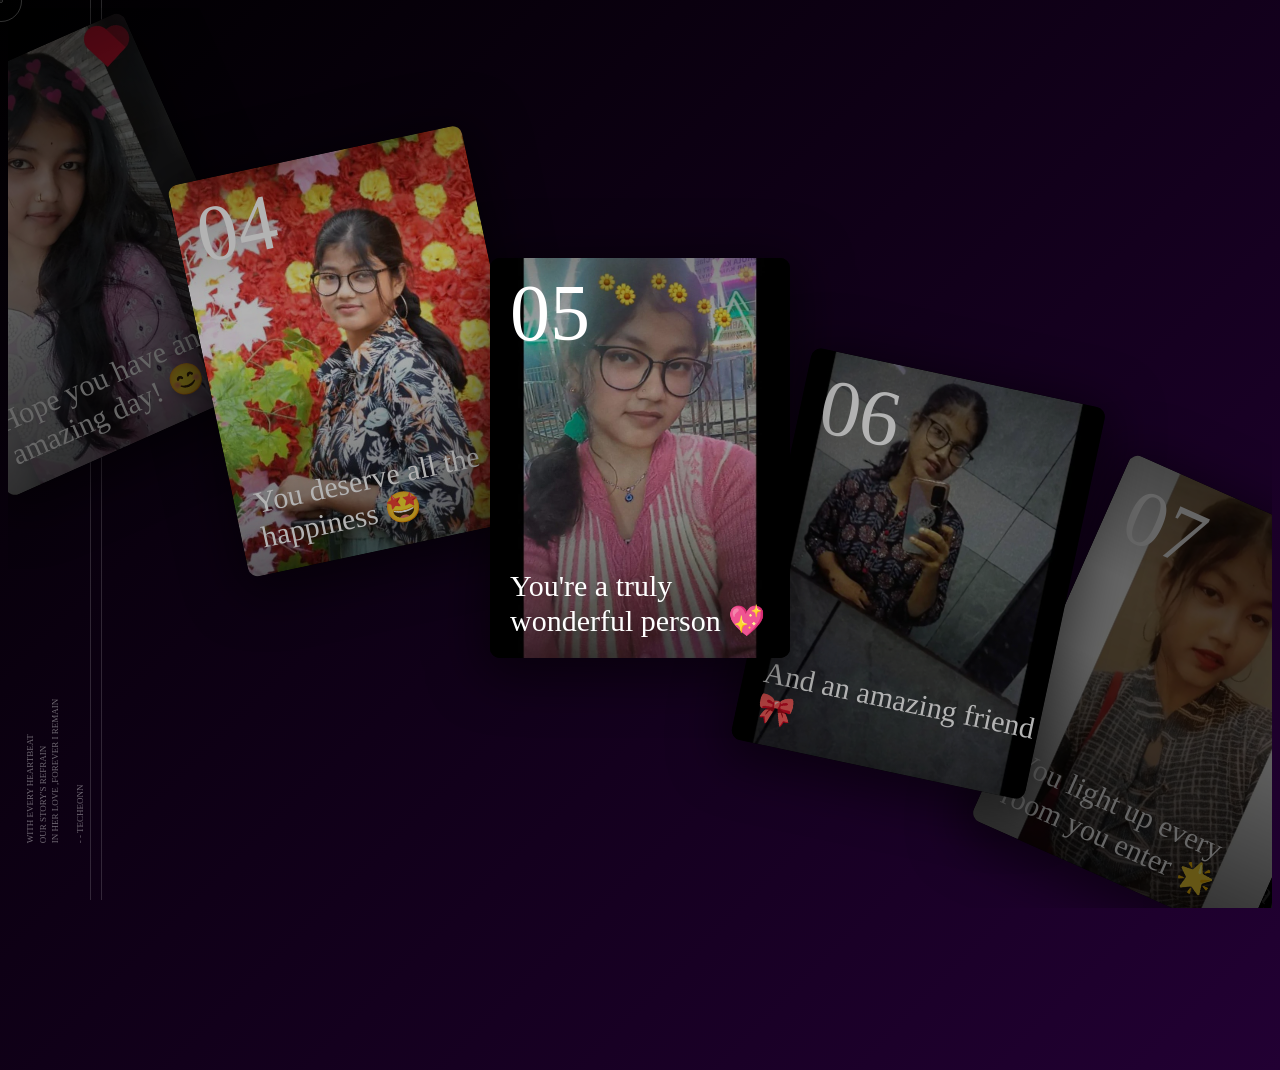
<file: index.html>
<!DOCTYPE html>
<html lang="en">
<head>
    <meta charset="UTF-8">
    <meta name="viewport" content="width=device-width, initial-scale=1.0">
    <title>Happy Birthday Koyel 😊</title>
    <link rel="stylesheet" href="app.css">
    <style>
      .heart {
          width: 10px;
          height: 10px;
          position: absolute;
          background: red;
          transform: rotate(-45deg);
          animation: move 2s linear infinite, fade 2s linear infinite;
          pointer-events: none;
      }
      .heart::before,
      .heart::after {
          content: "";
          width: 10px;
          height: 10px;
          border-radius: 50%;
          background: red;
          position: absolute;
      }
      .heart::before {
          top: -5px;
          left: 0;
      }
      .heart::after {
          left: 5px;
          top: 0;
      }
      @keyframes move {
          0% { transform: translateY(0) rotate(-45deg); }
          100% { transform: translateY(-100px) rotate(-45deg); }
      }
      @keyframes fade {
          0% { opacity: 1; }
          100% { opacity: 0; }
      }
  </style>
</head>

<body>
    <div class="carousel">
        <div class="carousel-item">
            <div class="carousel-box">
                <div class="title">Hi Koyel 👋</div>
                <img src=".\koyel1.enc"/>
                <div class="num">01</div>
            </div>
        </div>

        <div class="carousel-item">
            <div class="carousel-box">
                <div class="title">Happy 18th Birthday 🎉</div>
                <img src=".\koyel2.jpeg"/>
                <div class="num">02</div>
            </div>
        </div>

        <div class="carousel-item">
            <div class="carousel-box">
                <div class="title">Hope you have an amazing day! 😊</div>
                <div class="num">03</div>
                <img src=".\koyel3.jpeg"/>
            </div>
        </div>

        <div class="carousel-item">
            <div class="carousel-box">
                <div class="title">You deserve all the happiness 🤩</div>
                <div class="num">04</div>
                <img src=".\koyel4.jpeg"/>
            </div>
        </div>

        <div class="carousel-item">
            <div class="carousel-box">
                <div class="title">You're a truly wonderful person 💖</div>
                <div class="num">05</div>
                <img src=".\koyel5.jpeg"/>
            </div>
        </div>

        <div class="carousel-item">
            <div class="carousel-box">
                <div class="title">And an amazing friend 🎀</div>
                <div class="num">06</div>
                <img src=".\koyel6.jpeg"/>
            </div>
        </div>

        <div class="carousel-item">
            <div class="carousel-box">
                <div class="title">You light up every room you enter 🌟</div>
                <div class="num">07</div>
                <img src=".\koyel7.jpeg"/>
            </div>
        </div>

        <div class="carousel-item">
            <div class="carousel-box">
                <div class="title">Your smile makes my day 😇</div>
                <div class="num">08</div>
                <img src=".\koyel8.jpeg"/>
            </div>
        </div>

        <div class="carousel-item">
            <div class="carousel-box">
                <div class="title">You're simply the best 🥰</div>
                <div class="num">09</div>
                <img src=".\koyel9.jpeg"/>
            </div>
        </div>

        <div class="carousel-item">
            <div class="carousel-box">
                <div class="title">Happy Birthday Again✨❤️</div>
                <div class="num">10</div>
                <img src=".\koyel3.jpeg"/>
            </div>
        </div>
    </div>
        
        <div class="layout">
          <div class="box">WITH EVERY HEARTBEAT<br /> OUR STORY'S REFRAIN<br />IN HER LOVE ,FOREVER I REMAIN<br/><br/>  - - techeonn</div>
        </div>
        
      <svg>
              <use xlink:href="#ic-linkedin"></use></svg
          ></a>
          <a href=""target="_blank"
            ><svg>
              <use xlink:href="#ic-instagram"></use></svg
          ></a>
        </div>
        
        <svg style="display: none">
          <symbol id="ico-instagram" viewBox="0 0 35 35">
            <circle opacity=".2" cx="17.5" cy="17.5" r="17" stroke="var(--fill)" fill="none"></circle>
            <path
              fill-rule="evenodd"
              clip-rule="evenodd"
              d="M24.944 20.476c.028-.457.042-1.282.042-2.476s-.014-2.019-.042-2.476c-.056-1.09-.378-1.93-.965-2.517s-1.422-.91-2.503-.965C21.018 12.014 20.194 12 19 12s-2.019.014-2.476.042c-1.081.047-1.92.368-2.517.965s-.918 1.436-.965 2.518C13.014 15.98 13 16.805 13 18c0 1.194.014 2.019.042 2.476.047 1.09.368 1.93.965 2.517s1.436.91 2.518.965c.466.028 1.29.042 2.475.042 1.184 0 2.01-.014 2.476-.042 1.072-.047 1.906-.368 2.503-.965.597-.597.918-1.436.965-2.517ZM19 13.075h-1.427c-.186 0-.438.01-.755.029a11.61 11.61 0 0 0-.797.07c-.215.028-.401.08-.56.154-.26.102-.489.251-.685.447-.196.196-.35.425-.461.685-.056.15-.103.336-.14.56a7.843 7.843 0 0 0-.084.811 7.113 7.113 0 0 0-.014.741c.01.178.01.453 0 .826-.01.373-.01.573 0 .601.01.028.01.228 0 .601s-.01.648 0 .826c.01.177.014.424.014.74 0 .318.028.588.084.812l.14.56c.112.26.265.489.461.685.196.196.425.345.685.447.15.056.336.108.56.154.224.047.49.07.797.07.308 0 .56.01.755.028.196.019.471.019.826 0 .354-.019.554-.019.601 0 .047.019.242.019.587 0s.62-.019.826 0c.205.019.456.01.755-.028.298-.037.569-.06.811-.07.242-.01.424-.06.546-.154.26-.102.494-.251.699-.447a1.75 1.75 0 0 0 .447-.686c.056-.149.103-.335.14-.559.038-.224.066-.494.084-.811.019-.317.023-.564.014-.741a11.82 11.82 0 0 1 0-.826c.01-.373.01-.573 0-.601-.01-.028-.01-.228 0-.601s.01-.648 0-.826c-.01-.177-.014-.424-.014-.74 0-.318-.028-.588-.084-.812l-.14-.56a1.956 1.956 0 0 0-1.147-1.133 3.979 3.979 0 0 0-.545-.153 3.915 3.915 0 0 0-.811-.07c-.326 0-.578-.01-.755-.028a5.916 5.916 0 0 0-.826 0c-.372.019-.568.019-.587 0Zm3.706 2.225c.14-.14.21-.308.21-.504a.57.57 0 0 0-.21-.503.767.767 0 0 0-.517-.21.718.718 0 0 0-.504.21.622.622 0 0 0-.21.503c.01.196.08.364.21.504s.299.21.504.21c.205 0 .377-.07.517-.21ZM22.063 18c0 .849-.298 1.576-.895 2.182a2.882 2.882 0 0 1-2.168.895 3.075 3.075 0 0 1-2.182-.895c-.606-.588-.904-1.315-.895-2.182.01-.867.308-1.594.895-2.182.588-.587 1.315-.886 2.182-.895.867-.01 1.59.29 2.168.895.578.606.876 1.333.895 2.182Zm-1.077 0a1.95 1.95 0 0 0-.573-1.413A1.897 1.897 0 0 0 19 16c-.56 0-1.03.196-1.413.587A2.001 2.001 0 0 0 17 18c-.01.55.186 1.021.587 1.413.401.391.872.587 1.413.587.54 0 1.012-.196 1.413-.587.4-.392.592-.863.573-1.413Z"
              transform="translate(-1.5 -0.5)"
              fill="var(--fill)"
            ></path>
          </symbol>
        
          <symbol id="ico-linkedin" viewBox="0 0 35 35">
            <circle opacity=".2" cx="17.5" cy="17.5" r="17" stroke="var(--fill)" fill="none"></circle>
            <path
              fill-rule="evenodd"
              clip-rule="evenodd"
              d="M15.3025 14.0835C15.3025 14.3845 15.1934 14.6403 14.9752 14.851C14.757 15.0617 14.4786 15.167 14.14 15.167C13.8014 15.167 13.5267 15.0617 13.316 14.851C13.1053 14.6403 13 14.3807 13 14.0722C13 13.7637 13.1053 13.5079 13.316 13.3047C13.5267 13.1016 13.8051 13 14.1512 13C14.4974 13 14.772 13.1016 14.9752 13.3047C15.1783 13.5079 15.2874 13.7675 15.3025 14.0835ZM13.0677 23V16.0248H15.2348V23H13.0677ZM16.4763 16.0248C16.5064 16.8676 16.5214 17.6125 16.5214 18.2596V23H18.7111V18.9819C18.7111 18.7111 18.7336 18.5305 18.7788 18.4402C18.9895 17.8984 19.3582 17.6275 19.8849 17.6275C20.6223 17.6275 20.991 18.1317 20.991 19.14V23H23.158V18.8691C23.158 17.8758 22.9285 17.1272 22.4695 16.623C22.0105 16.1189 21.4048 15.8668 20.6524 15.8668C19.6742 15.8668 18.9594 16.243 18.5079 16.9955H18.4628L18.3499 16.0248H16.4763Z"
              transform="translate(0 -1)"
              fill="var(--fill)"
            ></path>
          </symbol>
        </svg>
        
        <div class="cursor"></div>
        <div class="cursor cursor2"></div>
        <!-- partial -->
          <script  src="./script.js"></script>
</body>
</html>
</file>
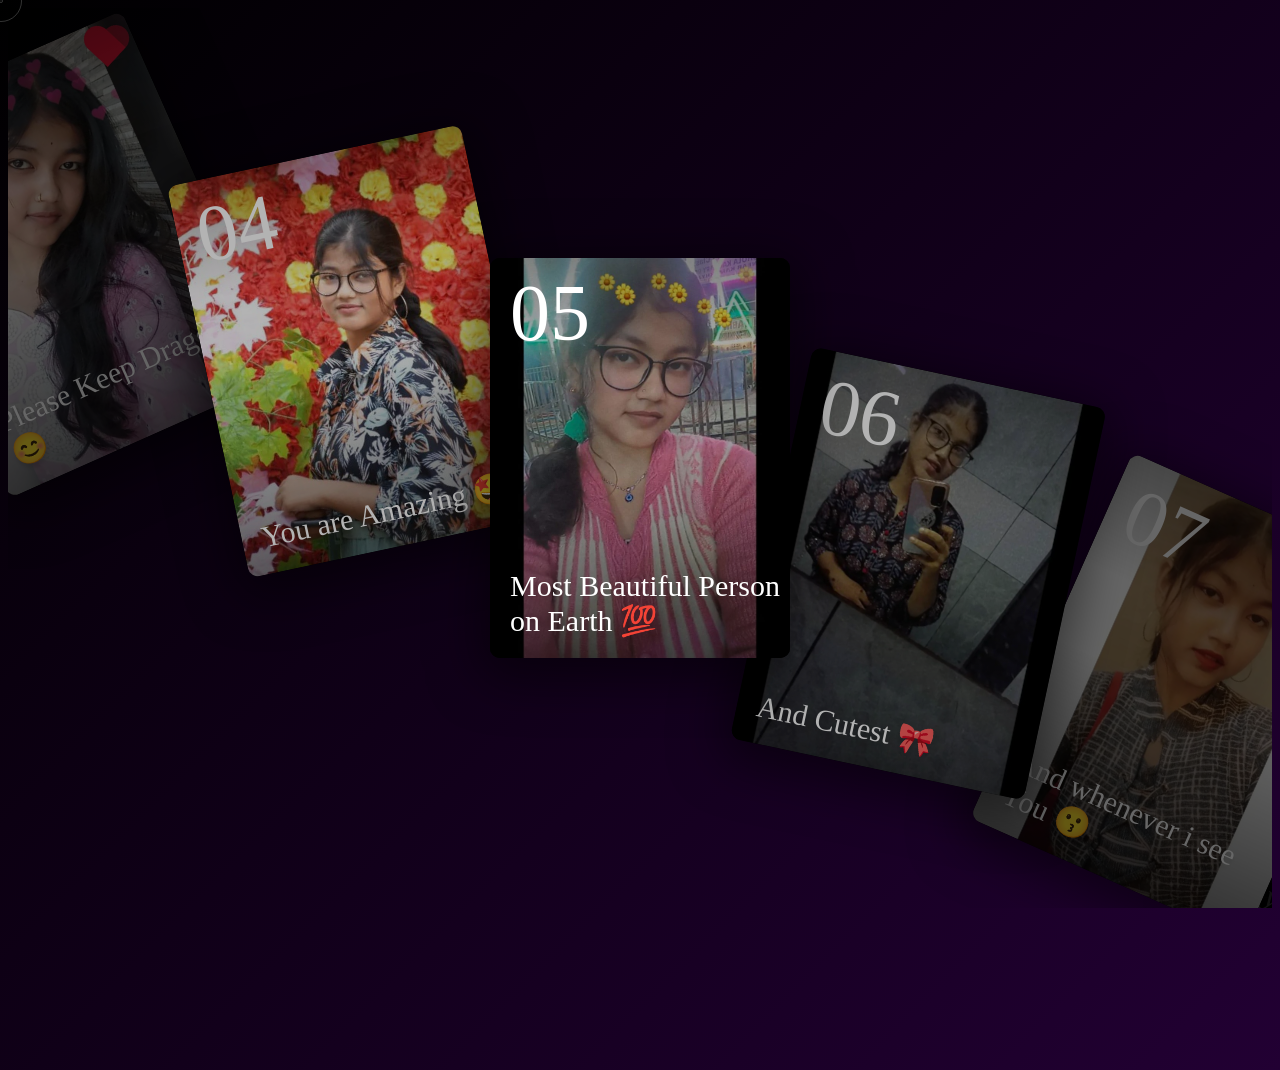
<file: actual.html>
<!DOCTYPE html>
<html lang="en">
<head>
    <meta charset="UTF-8">
    <meta name="viewport" content="width=device-width, initial-scale=1.0">
    <title>Happy Birthday Koyel 😊</title>
    <link rel="stylesheet" href="app.css">
    <style>
     
      .heart {
          width: 10px;
          height: 10px;
          position: absolute;
          background: red;
          transform: rotate(-45deg);
          animation: move 2s linear infinite, fade 2s linear infinite;
          pointer-events: none;
      }
      .heart::before,
      .heart::after {
          content: "";
          width: 10px;
          height: 10px;
          border-radius: 50%;
          background: red;
          position: absolute;
      }
      .heart::before {
          top: -5px;
          left: 0;
      }
      .heart::after {
          left: 5px;
          top: 0;
      }
      @keyframes move {
          0% { transform: translateY(0) rotate(-45deg); }
          100% { transform: translateY(-100px) rotate(-45deg); }
      }
      @keyframes fade {
          0% { opacity: 1; }
          100% { opacity: 0; }
      }
  </style>
</head>

<body>
        <div class="carousel">
            <div class="carousel-item">
                <div class="carousel-box">
                    <div class="title">Hi 👋</div>
                  <img src="/Photos/koyel1.enc"/>
                    <div class="num">01</div>
                </div>
            </div>
        
            <div class="carousel-item">
                <div class="carousel-box">
                    <div class="title">I want to tell you Something 😍</div>
                  <img src="/Photos/koyel2.jpeg"/>
                    <div class="num">02</div>
                </div>
            </div>
        
            <div class="carousel-item">
                <div class="carousel-box">
                    <div class="title">Please Keep Dragging 😊 </div>
                    <div class="num">03</div>
                  <img src="/Photos/koyel3.jpeg"/>
                </div>
            </div>
        
          <div class="carousel-item">
            <div class="carousel-box">
              <div class="title">You are Amazing 🤩 </div>
              <div class="num">04</div>
              <img src="/Photos/koyel4.jpeg"/>
            </div>
          </div>
        
          <div class="carousel-item">
            <div class="carousel-box">
              <div class="title">Most Beautiful Person on Earth 💯</div>
              <div class="num">05</div>
              <img src="/Photos/koyel5.jpeg" />
            </div>
          </div>
        
          <div class="carousel-item">
            <div class="carousel-box">
              <div class="title">And Cutest 🎀</div>
              <div class="num">06</div>
              <img src="/Photos/koyel6.jpeg" />
            </div>
          </div>
        
          <div class="carousel-item">
            <div class="carousel-box">
              <div class="title">And whenever i see You 😗 </div>
              <div class="num">07</div>
              <img src="/Photos/koyel7.jpeg" />
            </div>
          </div>
        
          <div class="carousel-item">
            <div class="carousel-box">
              <div class="title">a big smile appears on my face 😇</div>
              <div class="num">08</div>
              <img src="/Photos/koyel8.jpeg" />
            </div>
          </div>
        
          <div class="carousel-item">
            <div class="carousel-box">
              <div class="title">and I have Crush on You 🥰</div>
              <div class="num">09</div>
              <img src="/Photos/koyel9.jpeg" />
            </div>
          </div>
          <div class="carousel-item">
            <div class="carousel-box">
              <div class="title">I love You ❤️</div>
              <div class="num">10</div>
              <img src="/Photos/koyel4.jpeg" />
            </div>
          </div>
        </div>
        
        <!-- <div class="layout">
          <div class="box">WITH EVERY HEARTBEAT<br /> OUR STORY'S REFRAIN<br />IN HER LOVE ,FOREVER I REMAIN<br/><br/>  - - techeonn</div>
        </div>
         -->
      <svg>
              <use xlink:href="#ic-linkedin"></use></svg
          ></a>
          <a href=""target="_blank"
            ><svg>
              <use xlink:href="#ic-instagram"></use></svg
          ></a>
        </div>
        
        <svg style="display: none">
          <symbol id="ico-instagram" viewBox="0 0 35 35">
            <circle opacity=".2" cx="17.5" cy="17.5" r="17" stroke="var(--fill)" fill="none"></circle>
            <path
              fill-rule="evenodd"
              clip-rule="evenodd"
              d="M24.944 20.476c.028-.457.042-1.282.042-2.476s-.014-2.019-.042-2.476c-.056-1.09-.378-1.93-.965-2.517s-1.422-.91-2.503-.965C21.018 12.014 20.194 12 19 12s-2.019.014-2.476.042c-1.081.047-1.92.368-2.517.965s-.918 1.436-.965 2.518C13.014 15.98 13 16.805 13 18c0 1.194.014 2.019.042 2.476.047 1.09.368 1.93.965 2.517s1.436.91 2.518.965c.466.028 1.29.042 2.475.042 1.184 0 2.01-.014 2.476-.042 1.072-.047 1.906-.368 2.503-.965.597-.597.918-1.436.965-2.517ZM19 13.075h-1.427c-.186 0-.438.01-.755.029a11.61 11.61 0 0 0-.797.07c-.215.028-.401.08-.56.154-.26.102-.489.251-.685.447-.196.196-.35.425-.461.685-.056.15-.103.336-.14.56a7.843 7.843 0 0 0-.084.811 7.113 7.113 0 0 0-.014.741c.01.178.01.453 0 .826-.01.373-.01.573 0 .601.01.028.01.228 0 .601s-.01.648 0 .826c.01.177.014.424.014.74 0 .318.028.588.084.812l.14.56c.112.26.265.489.461.685.196.196.425.345.685.447.15.056.336.108.56.154.224.047.49.07.797.07.308 0 .56.01.755.028.196.019.471.019.826 0 .354-.019.554-.019.601 0 .047.019.242.019.587 0s.62-.019.826 0c.205.019.456.01.755-.028.298-.037.569-.06.811-.07.242-.01.424-.06.546-.154.26-.102.494-.251.699-.447a1.75 1.75 0 0 0 .447-.686c.056-.149.103-.335.14-.559.038-.224.066-.494.084-.811.019-.317.023-.564.014-.741a11.82 11.82 0 0 1 0-.826c.01-.373.01-.573 0-.601-.01-.028-.01-.228 0-.601s.01-.648 0-.826c-.01-.177-.014-.424-.014-.74 0-.318-.028-.588-.084-.812l-.14-.56a1.956 1.956 0 0 0-1.147-1.133 3.979 3.979 0 0 0-.545-.153 3.915 3.915 0 0 0-.811-.07c-.326 0-.578-.01-.755-.028a5.916 5.916 0 0 0-.826 0c-.372.019-.568.019-.587 0Zm3.706 2.225c.14-.14.21-.308.21-.504a.57.57 0 0 0-.21-.503.767.767 0 0 0-.517-.21.718.718 0 0 0-.504.21.622.622 0 0 0-.21.503c.01.196.08.364.21.504s.299.21.504.21c.205 0 .377-.07.517-.21ZM22.063 18c0 .849-.298 1.576-.895 2.182a2.882 2.882 0 0 1-2.168.895 3.075 3.075 0 0 1-2.182-.895c-.606-.588-.904-1.315-.895-2.182.01-.867.308-1.594.895-2.182.588-.587 1.315-.886 2.182-.895.867-.01 1.59.29 2.168.895.578.606.876 1.333.895 2.182Zm-1.077 0a1.95 1.95 0 0 0-.573-1.413A1.897 1.897 0 0 0 19 16c-.56 0-1.03.196-1.413.587A2.001 2.001 0 0 0 17 18c-.01.55.186 1.021.587 1.413.401.391.872.587 1.413.587.54 0 1.012-.196 1.413-.587.4-.392.592-.863.573-1.413Z"
              transform="translate(-1.5 -0.5)"
              fill="var(--fill)"
            ></path>
          </symbol>
        
          <symbol id="ico-linkedin" viewBox="0 0 35 35">
            <circle opacity=".2" cx="17.5" cy="17.5" r="17" stroke="var(--fill)" fill="none"></circle>
            <path
              fill-rule="evenodd"
              clip-rule="evenodd"
              d="M15.3025 14.0835C15.3025 14.3845 15.1934 14.6403 14.9752 14.851C14.757 15.0617 14.4786 15.167 14.14 15.167C13.8014 15.167 13.5267 15.0617 13.316 14.851C13.1053 14.6403 13 14.3807 13 14.0722C13 13.7637 13.1053 13.5079 13.316 13.3047C13.5267 13.1016 13.8051 13 14.1512 13C14.4974 13 14.772 13.1016 14.9752 13.3047C15.1783 13.5079 15.2874 13.7675 15.3025 14.0835ZM13.0677 23V16.0248H15.2348V23H13.0677ZM16.4763 16.0248C16.5064 16.8676 16.5214 17.6125 16.5214 18.2596V23H18.7111V18.9819C18.7111 18.7111 18.7336 18.5305 18.7788 18.4402C18.9895 17.8984 19.3582 17.6275 19.8849 17.6275C20.6223 17.6275 20.991 18.1317 20.991 19.14V23H23.158V18.8691C23.158 17.8758 22.9285 17.1272 22.4695 16.623C22.0105 16.1189 21.4048 15.8668 20.6524 15.8668C19.6742 15.8668 18.9594 16.243 18.5079 16.9955H18.4628L18.3499 16.0248H16.4763Z"
              transform="translate(0 -1)"
              fill="var(--fill)"
            ></path>
          </symbol>
        </svg>
        
        <div class="cursor"></div>
        <div class="cursor cursor2"></div>
        <!-- partial -->
          <script  src="./script.js"></script>
</body>
</html>
</file>
<file: app.css>
body {
    overflow: hidden;
    font-family: "Roboto", serif;
    background: linear-gradient(135deg, black, #220033);
  }
  
  .carousel {
    position: relative;
    z-index: 1;
    height: 100vh;
    overflow: hidden;
    pointer-events: none;
  }
  
  .carousel-item {
    --items: 10;
    --width: clamp(150px, 30vw, 300px);
    --height: clamp(200px, 40vw, 400px);
    --x: calc(var(--active) * 800%);
    --y: calc(var(--active) * 200%);
    --rot: calc(var(--active) * 120deg);
    --opacity: calc(var(--zIndex) / var(--items) * 3 - 2);
    overflow: hidden;
    position: absolute;
    z-index: var(--zIndex);
    width: var(--width);
    height: var(--height);
    margin: calc(var(--height) * -0.5) 0 0 calc(var(--width) * -0.5);
    border-radius: 10px;
    top: 50%;
    left: 50%;
    -webkit-user-select: none;
       -moz-user-select: none;
        -ms-user-select: none;
            user-select: none;
    transform-origin: 0% 100%;
    box-shadow: 0 10px 50px 10px rgba(0, 0, 0, 0.5);
    background: black;
    pointer-events: all;
    transform: translate(var(--x), var(--y)) rotate(var(--rot));
    transition: transform 0.8s cubic-bezier(0, 0.02, 0, 1);
  }
  .carousel-item .carousel-box {
    position: absolute;
    z-index: 1;
    top: 0;
    left: 0;
    width: 100%;
    height: 100%;
    transition: opacity 0.8s cubic-bezier(0, 0.02, 0, 1);
    opacity: var(--opacity);
    font-family: "Orelo-sw-db", serif;
  }
  .carousel-item .carousel-box:before {
    content: "";
    position: absolute;
    z-index: 1;
    top: 0;
    left: 0;
    width: 100%;
    height: 100%;
    background: linear-gradient(to bottom, rgba(0, 0, 0, 0.3), rgba(0, 0, 0, 0) 30%, rgba(0, 0, 0, 0) 50%, rgba(0, 0, 0, 0.5));
  }
  .carousel-item .title {
    position: absolute;
    z-index: 1;
    color: #fff;
    bottom: 20px;
    left: 20px;
    transition: opacity 0.8s cubic-bezier(0, 0.02, 0, 1);
    font-size: clamp(20px, 3vw, 30px);
    text-shadow: 0 4px 4px rgba(0, 0, 0, 0.1);
  }
  .carousel-item .num {
    position: absolute;
    z-index: 1;
    color: #fff;
    top: 10px;
    left: 20px;
    transition: opacity 0.8s cubic-bezier(0, 0.02, 0, 1);
    font-size: clamp(20px, 10vw, 80px);
  }
  .carousel-item img {
    width: 100%;
    height: 100%;
    -o-object-fit: cover;
       object-fit: cover;
    pointer-events: none;
  }
  
  .layout {
    position: absolute;
    z-index: 0;
    top: 0;
    left: 0;
    width: 100%;
    height: 100%;
    pointer-events: none;
  }
  .layout:before {
    content: "";
    position: absolute;
    z-index: 1;
    top: 0;
    left: 90px;
    width: 10px;
    height: 100%;
    border: 1px solid #fff;
    border-top: none;
    border-bottom: none;
    opacity: 0.15;
  }
  .layout .box {
    position: absolute;
    bottom: 0;
    left: 30px;
    color: #fff;
    transform-origin: 0% 10%;
    transform: rotate(-90deg);
    font-size: 9px;
    line-height: 1.4;
    text-transform: uppercase;
    opacity: 0.4;
  }
  
  .logo {
    position: absolute;
    z-index: 2;
    top: 28px;
    right: 28px;
    width: 30px;
    height: 30px;
    background: #fff;
    border-radius: 50%;
    opacity: 0.5;
    display: flex;
    justify-content: center;
    align-items: center;
    font-family: "Orelo-sw-db", serif;
    pointer-events: all;
    color: black;
    text-decoration: none;
    font-size: 20px;
    overflow: hidden;
    padding-bottom: 0.1em;
  }
  
  .social {
    position: absolute;
    z-index: 10;
    bottom: 20px;
    right: 25px;
    color: #fff;
    opacity: 0.4;
  }
  .social a {
    display: inline-block;
    margin-left: 3px;
  }
  .social svg {
    --fill: #fff;
    width: 35px;
    height: 35px;
  }
  
  .cursor {
    position: fixed;
    z-index: 10;
    top: 0;
    left: 0;
    --size: 40px;
    width: var(--size);
    height: var(--size);
    border-radius: 50%;
    border: 1px solid rgba(255, 255, 255, 0.2);
    margin: calc(var(--size) * -0.5) 0 0 calc(var(--size) * -0.5);
    transition: transform 0.85s cubic-bezier(0, 0.02, 0, 1);
    display: none;
    pointer-events: none;
  }
  @media (pointer: fine) {
    .cursor {
      display: block;
    }
  }
  
  .cursor2 {
    --size: 2px;
    transition-duration: 0.7s;
  }
</file>
